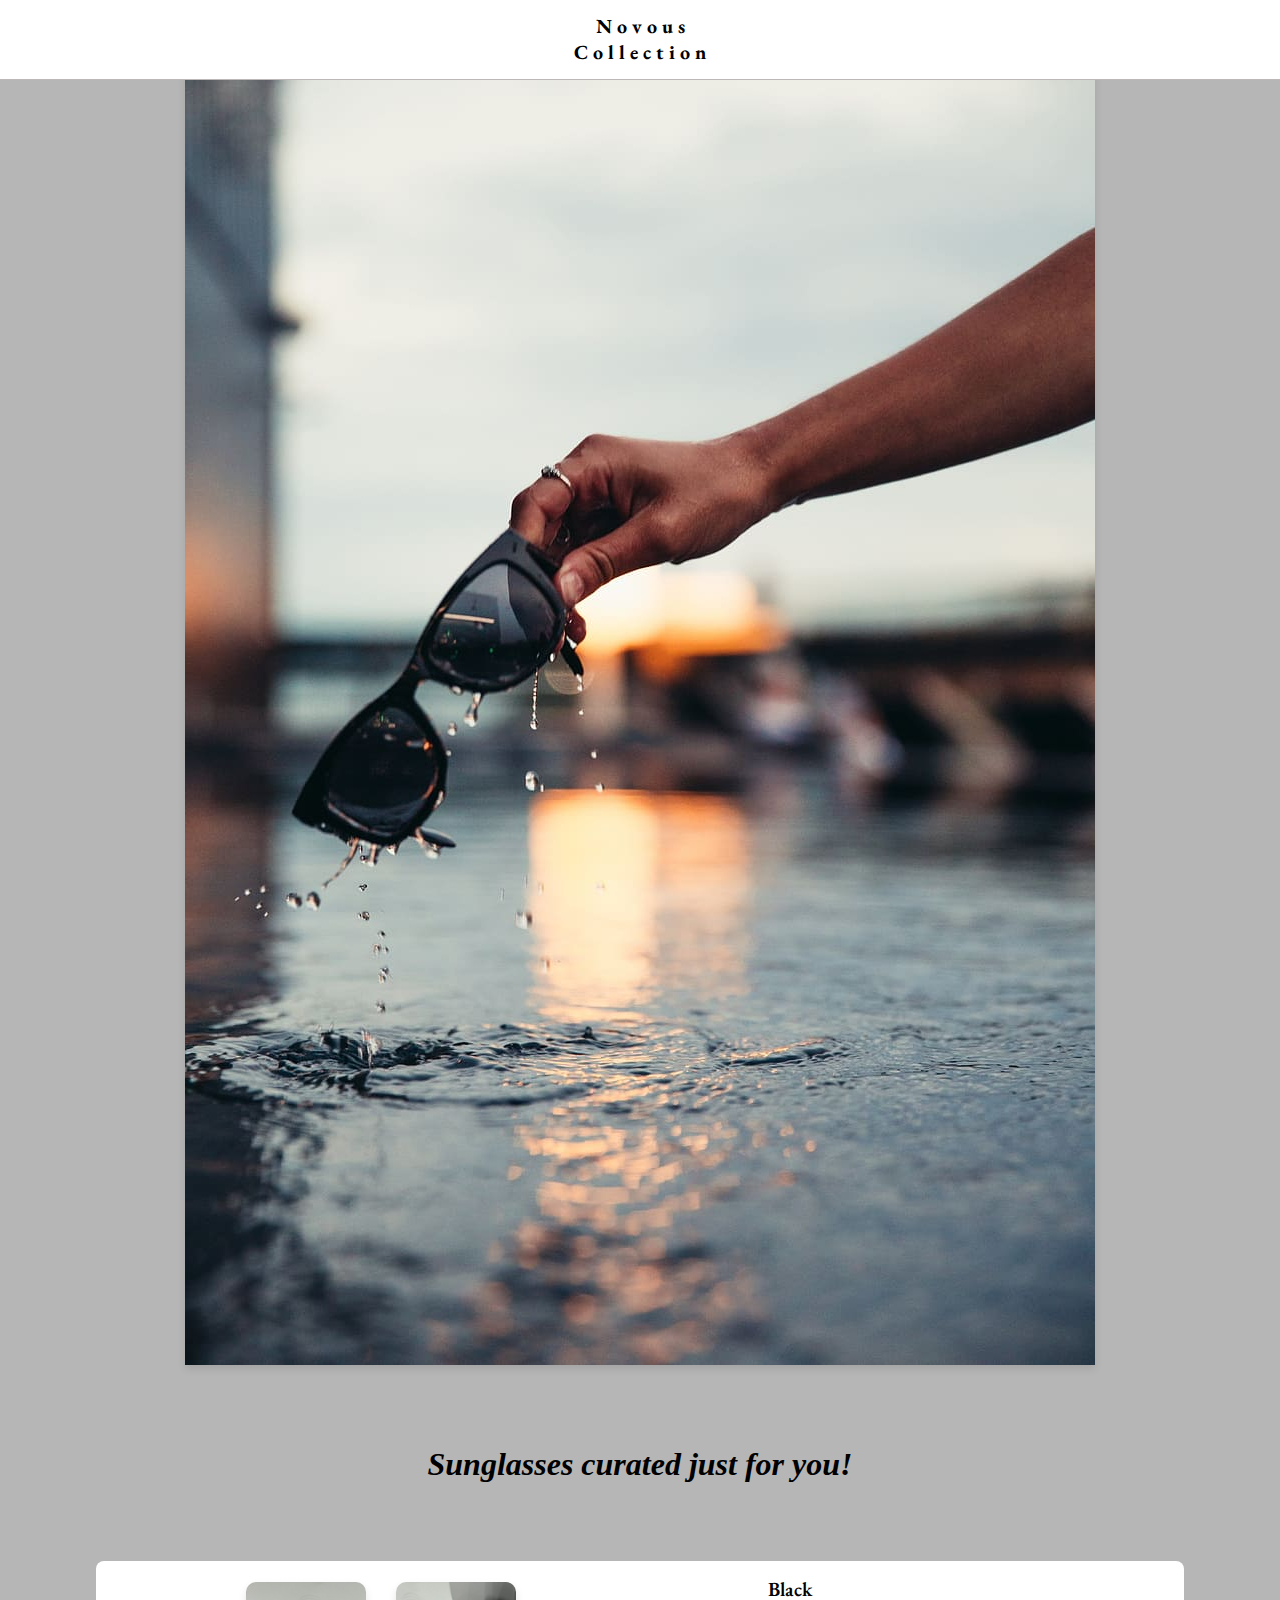
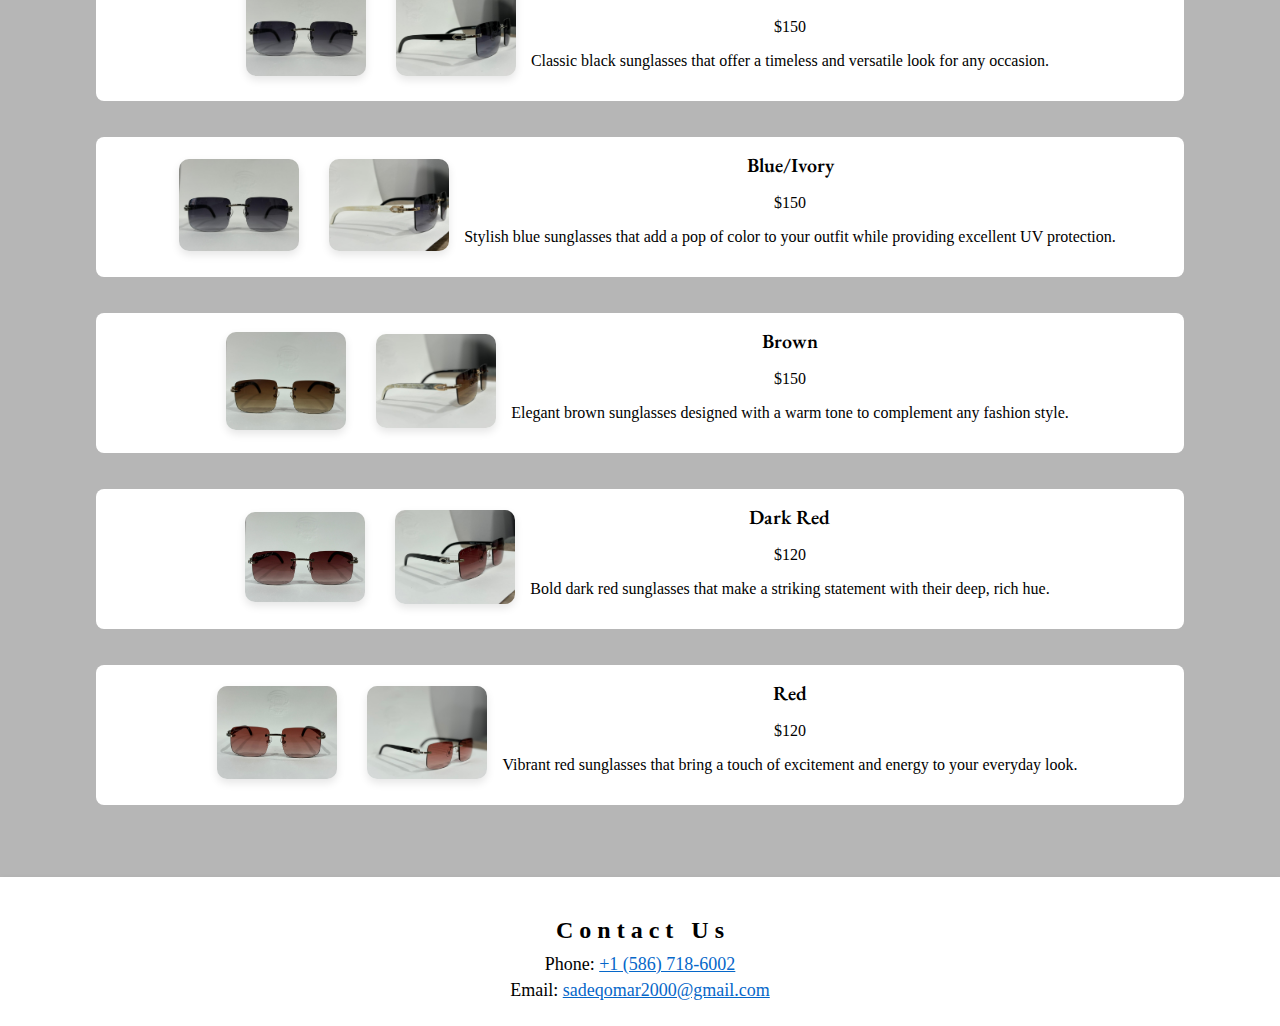
<file: index.html>
<!DOCTYPE html>
<html lang="en">
  <head>
    <meta charset="UTF-8" />
    <meta name="viewport" content="width=device-width, initial-scale=1.0" />
    <link rel="stylesheet" href="./styles.css" />
    <link href='https://fonts.googleapis.com/css?family=EB Garamond' rel='stylesheet'>
    <title>Novous Collection</title>
  </head>

  <body>
    <header>
      <div class="header-content">
        <h1>N o v o u s <br> C o l l e c t i o n</h1>
      </div>
    </header>

    <main>
        <section>
            <img src="./images/shopify-glasses-mens-fashion-accessories.jpg" class="responsive-image">
        </section>
        <br>
        <br>
        <section class="promo-section">
            <h1><i>Sunglasses curated just for you!</i></h1>
        </section>
        <br>
        <br>

        <section>
          <div class="image-container">
            <div class="image-item">
              <img src="./images/black.jpg" class="sg">
            </div>

            <div class="image-item">
              <img src="./images/black$150.jpg" class="sg">
            </div>
            <div class="text-container">
              <a href="./html/black.html" class="navOption">Black</a>
              <p>$150</p>
              <p>Classic black sunglasses that offer a timeless and versatile look for any occasion.</p>
            </div>
          </div>
            
            <br>
            <br>
          <div class="image-container">
            <div class="image-item">
              <img src="./images/blue.jpg" class="sg">
            </div>
            <div class="image-item">
              <img src="./images/blue$130.jpg" class="sg">
            </div>
            <div class="text-container">
              <a href="./html/blue.html" class="navOption">Blue/Ivory</a>
              <p>$150</p>
              <p>Stylish blue sunglasses that add a pop of color to your outfit while providing excellent UV protection.</p>
            </div>
          </div>

            <br>
            <br>
          
          <div class="image-container">
            <div class="image-item">
              <img src="./images/brown.jpg" class="sg">
            </div>
            <div class="image-item">
              <img src="./images/brown$150.jpg" class="sg">
            </div>
            <div class="text-container">
              <a href="./html/brown.html" class="navOption">Brown</a>
              <p>$150</p>
              <p>Elegant brown sunglasses designed with a warm tone to complement any fashion style.</p>
            </div>
          </div>

            <br>
            <br>

          <div class="image-container">
            <div class="image-item">
              <img src="./images/darkred.jpg" class="sg">
            </div>
            <div class="image-item">
              <img src="./images/darkredside.jpg" class="sg">
            </div>
            <div class="text-container">
              <a href="./html/darkred.html" class="navOption">Dark Red</a>
              <p>$120</p>
              <p>Bold dark red sunglasses that make a striking statement with their deep, rich hue.</p>
            </div>
          </div>

            <br>
            <br>
          
          <div class="image-container">
            <div class="image-item">
              <img src="./images/red.jpg" class="sg">
            </div>
            <div class="image-item">
              <img src="./images/pink$120.jpg" class="sg">
            </div>
            <div class="text-container">
              <a href="./html/red.html" class="navOption">Red</a>
              <p>$120</p>
              <p>Vibrant red sunglasses that bring a touch of excitement and energy to your everyday look.</p>
            </div>
          </div>
            
            <br>
            <br>
            <br>
            <br>

        </section>

        <section class="contact-section">
            <h2>C o n t a c t&nbsp;&nbsp;&nbsp;U s</h2>
            <p>Phone: <a href="tel:+15867186002">+1 (586) 718-6002</a></p>
            <p>Email: <a href="mailto:sadeqomar2000@gmail.com">sadeqomar2000@gmail.com</a></p>
        </section>
    </main>

    <script src="./script.js"></script>
  </body>
</html>
</file>
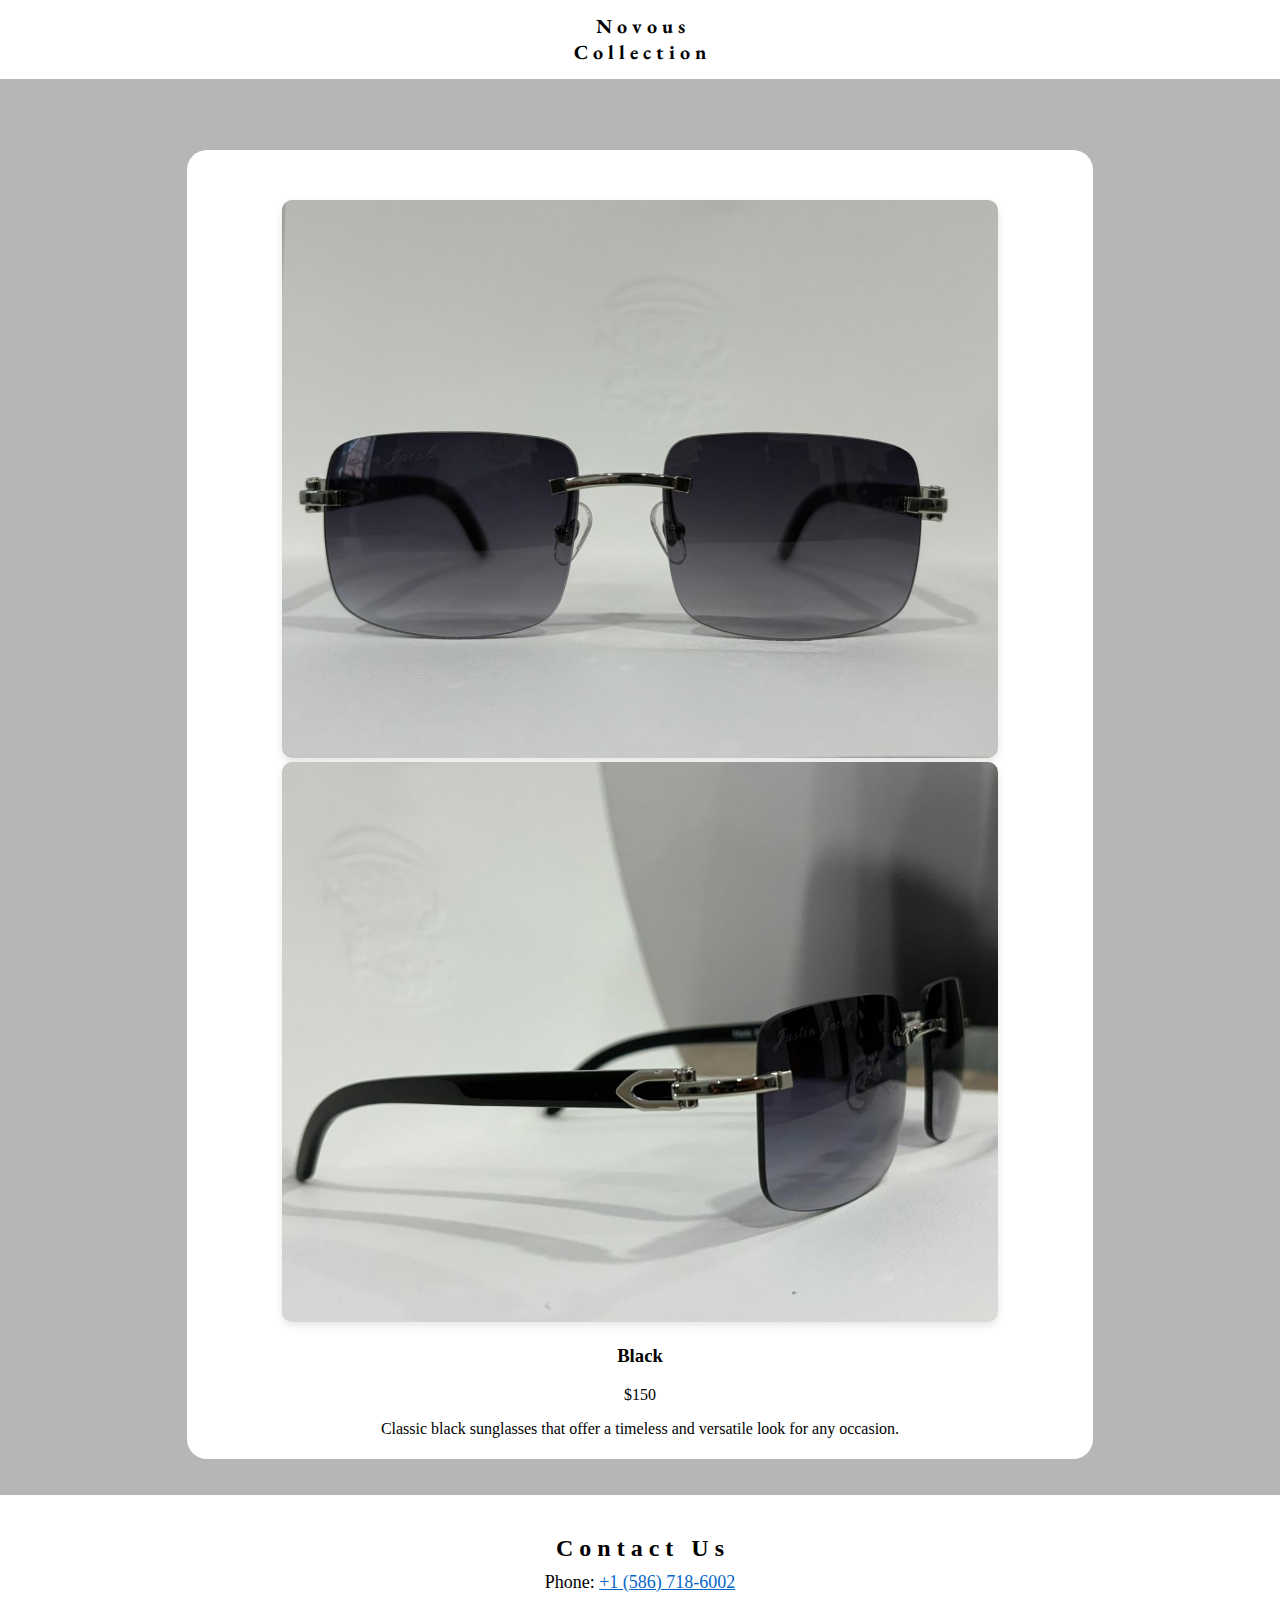
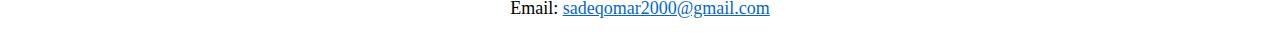
<file: html/black.html>
<!DOCTYPE html>
<html lang="en">
  <head>
    <meta charset="UTF-8" />
    <meta name="viewport" content="width=device-width, initial-scale=1.0" />
    <link rel="stylesheet" href="../styles.css" />
    <link href='https://fonts.googleapis.com/css?family=EB Garamond' rel='stylesheet'>
    <title>Novous Collection</title>
  </head>

  <body>
    <header>
      <div class="header-content">
        <h1>N o v o u s <br> C o l l e c t i o n</h1>
      </div>
    </header>

    <main>
        <section>
            <div class="image-container2">
              <div class="image-item2">
                <img src="../images/black.jpg" class="sg">
              </div>
  
              <div class="image-item2">
                <img src="../images/black$150.jpg" class="sg">
              </div>
              <h3>Black</h3>
                <p>$150</p>
                <p>Classic black sunglasses that offer a timeless and versatile look for any occasion.</p>
              </div>
            </div>
        </section>
        <br>
        <br>
        <section class="contact-section">
            <h2>C o n t a c t&nbsp;&nbsp;&nbsp;U s</h2>
            <p>Phone: <a href="tel:+15867186002">+1 (586) 718-6002</a></p>
            <p>Email: <a href="mailto:sadeqomar2000@gmail.com">sadeqomar2000@gmail.com</a></p>
        </section>
    </main>
</file>
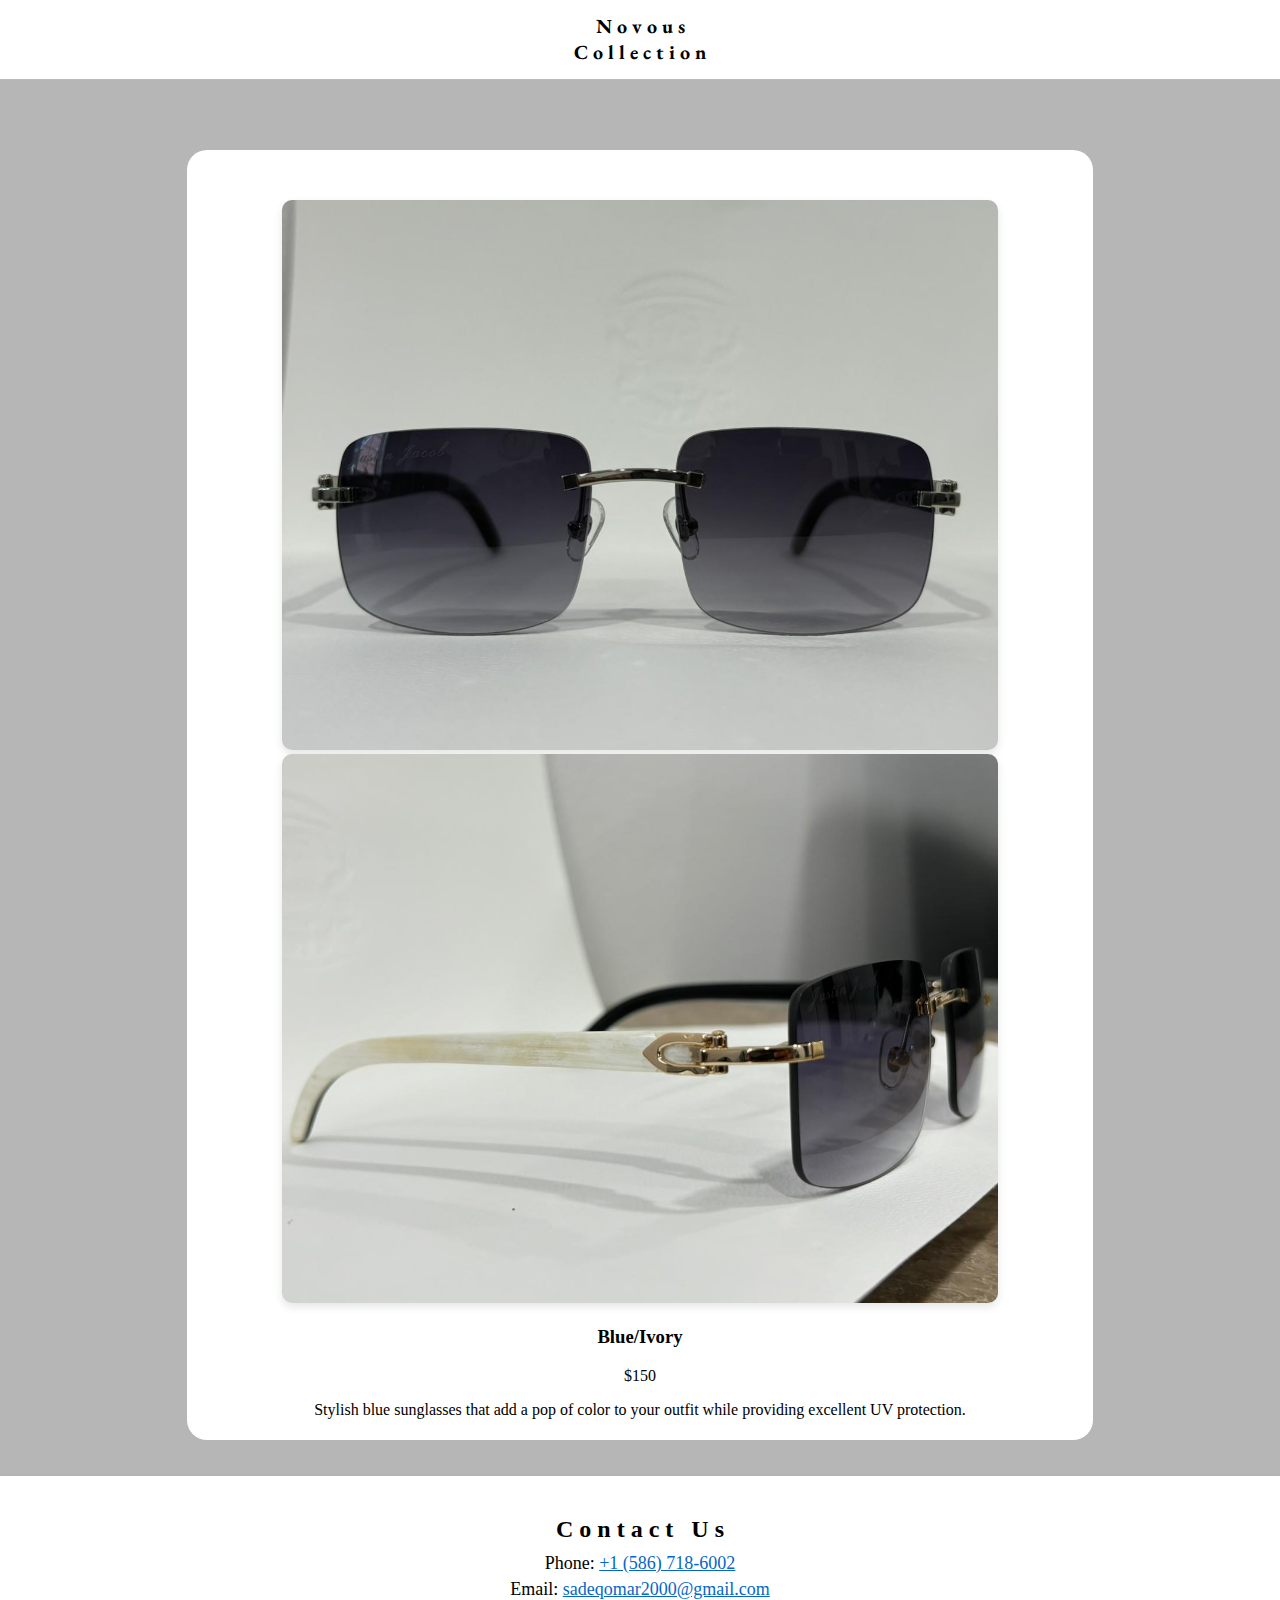
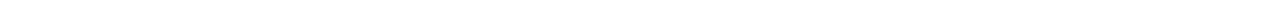
<file: html/blue.html>
<!DOCTYPE html>
<html lang="en">
  <head>
    <meta charset="UTF-8" />
    <meta name="viewport" content="width=device-width, initial-scale=1.0" />
    <link rel="stylesheet" href="../styles.css" />
    <link href='https://fonts.googleapis.com/css?family=EB Garamond' rel='stylesheet'>
    <title>Novous Collection</title>
  </head>

  <body>
    <header>
      <div class="header-content">
        <h1>N o v o u s <br> C o l l e c t i o n</h1>
      </div>
    </header>

    <main>
        <section>
            <div class="image-container2">
              <div class="image-item2">
                <img src="../images/blue.jpg" class="sg">
              </div>
  
              <div class="image-item2">
                <img src="../images/blue$130.jpg" class="sg">
              </div>
              <h3>Blue/Ivory</h3>
                <p>$150</p>
                <p>Stylish blue sunglasses that add a pop of color to your outfit while providing excellent UV protection.</p>
            </div>
            </div>
        </section>
        <br>
        <br>
        <section class="contact-section">
            <h2>C o n t a c t&nbsp;&nbsp;&nbsp;U s</h2>
            <p>Phone: <a href="tel:+15867186002">+1 (586) 718-6002</a></p>
            <p>Email: <a href="mailto:sadeqomar2000@gmail.com">sadeqomar2000@gmail.com</a></p>
        </section>
    </main>
</file>
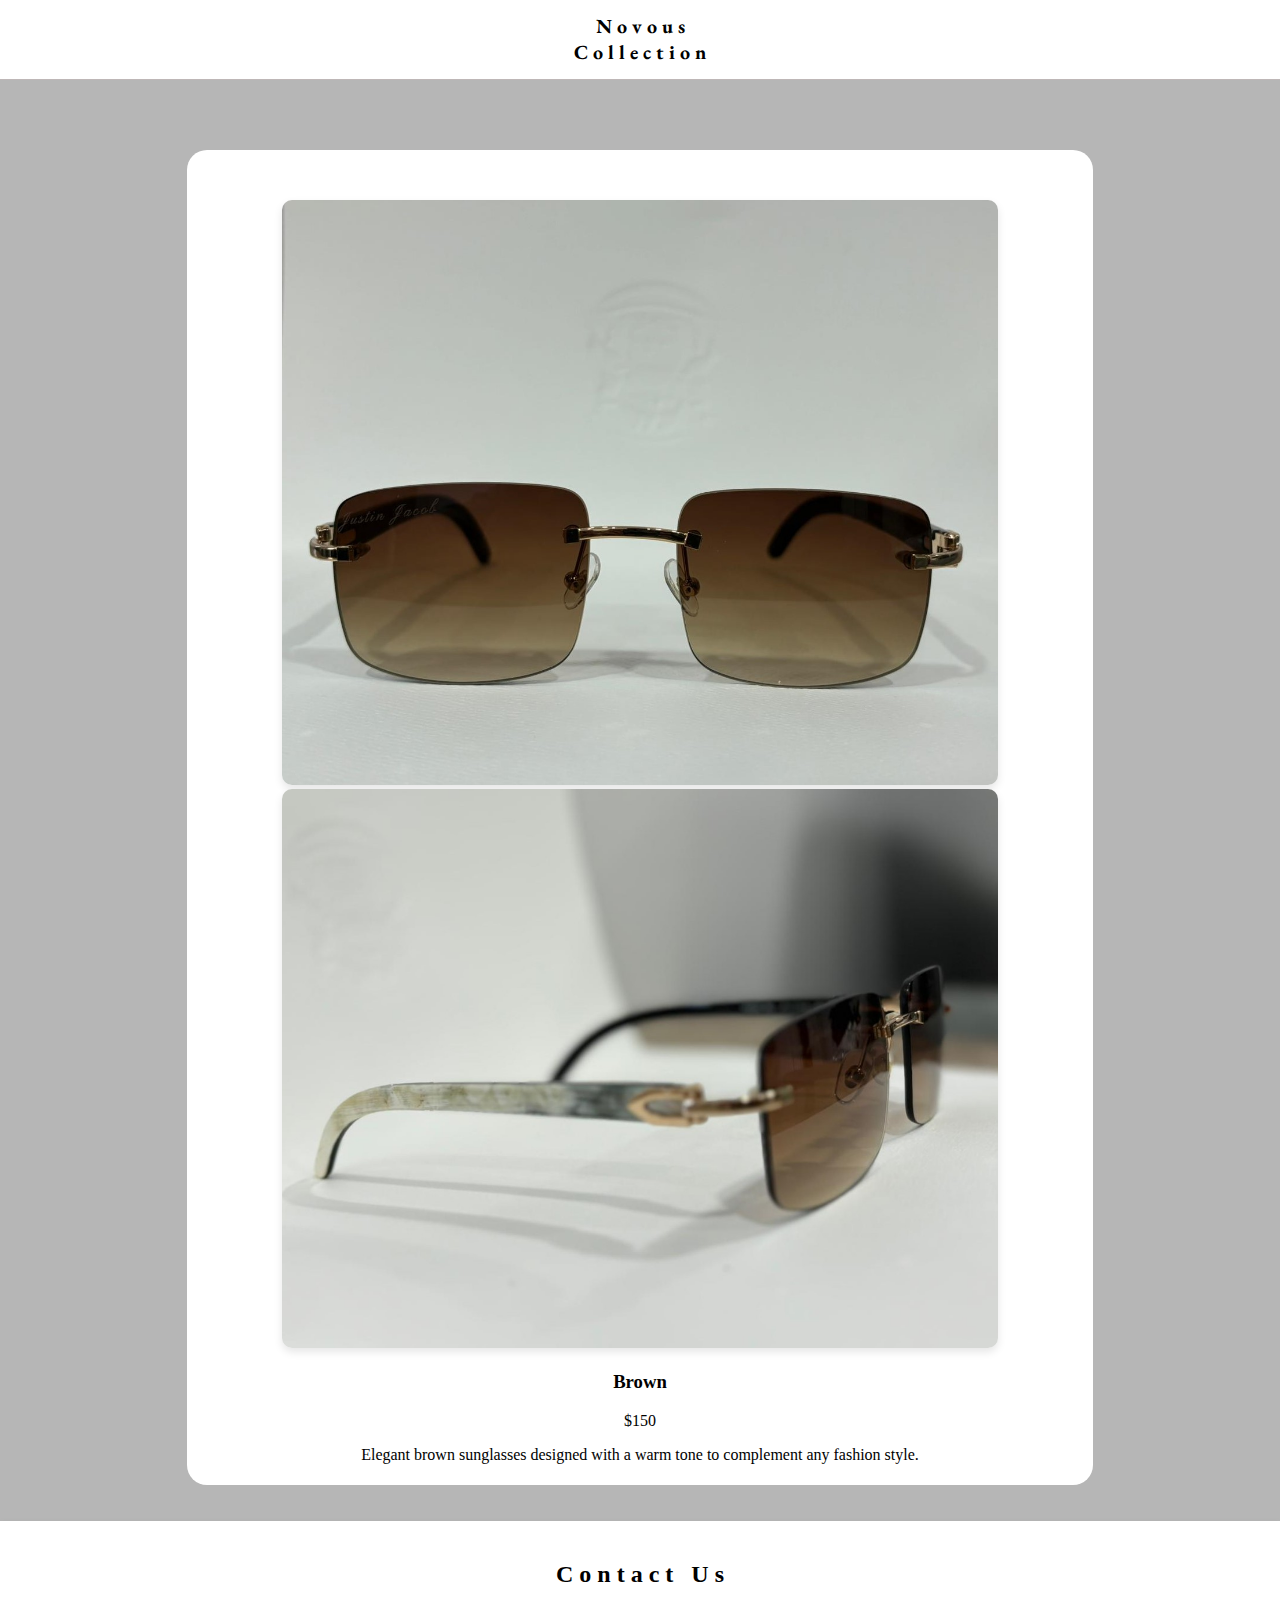
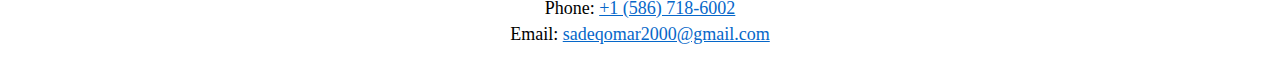
<file: html/brown.html>
<!DOCTYPE html>
<html lang="en">
  <head>
    <meta charset="UTF-8" />
    <meta name="viewport" content="width=device-width, initial-scale=1.0" />
    <link rel="stylesheet" href="../styles.css" />
    <link href='https://fonts.googleapis.com/css?family=EB Garamond' rel='stylesheet'>
    <title>Novous Collection</title>
  </head>

  <body>
    <header>
      <div class="header-content">
        <h1>N o v o u s <br> C o l l e c t i o n</h1>
      </div>
    </header>

    <main>
        <section>
            <div class="image-container2">
              <div class="image-item2">
                <img src="../images/brown.jpg" class="sg">
              </div>
  
              <div class="image-item2">
                <img src="../images/brown$150.jpg" class="sg">
              </div>
              <h3>Brown</h3>
                <p>$150</p>
                <p>Elegant brown sunglasses designed with a warm tone to complement any fashion style.</p>
            </div>
            </div>
        </section>
        <br>
        <br>
        <section class="contact-section">
            <h2>C o n t a c t&nbsp;&nbsp;&nbsp;U s</h2>
            <p>Phone: <a href="tel:+15867186002">+1 (586) 718-6002</a></p>
            <p>Email: <a href="mailto:sadeqomar2000@gmail.com">sadeqomar2000@gmail.com</a></p>
        </section>
    </main>
</file>
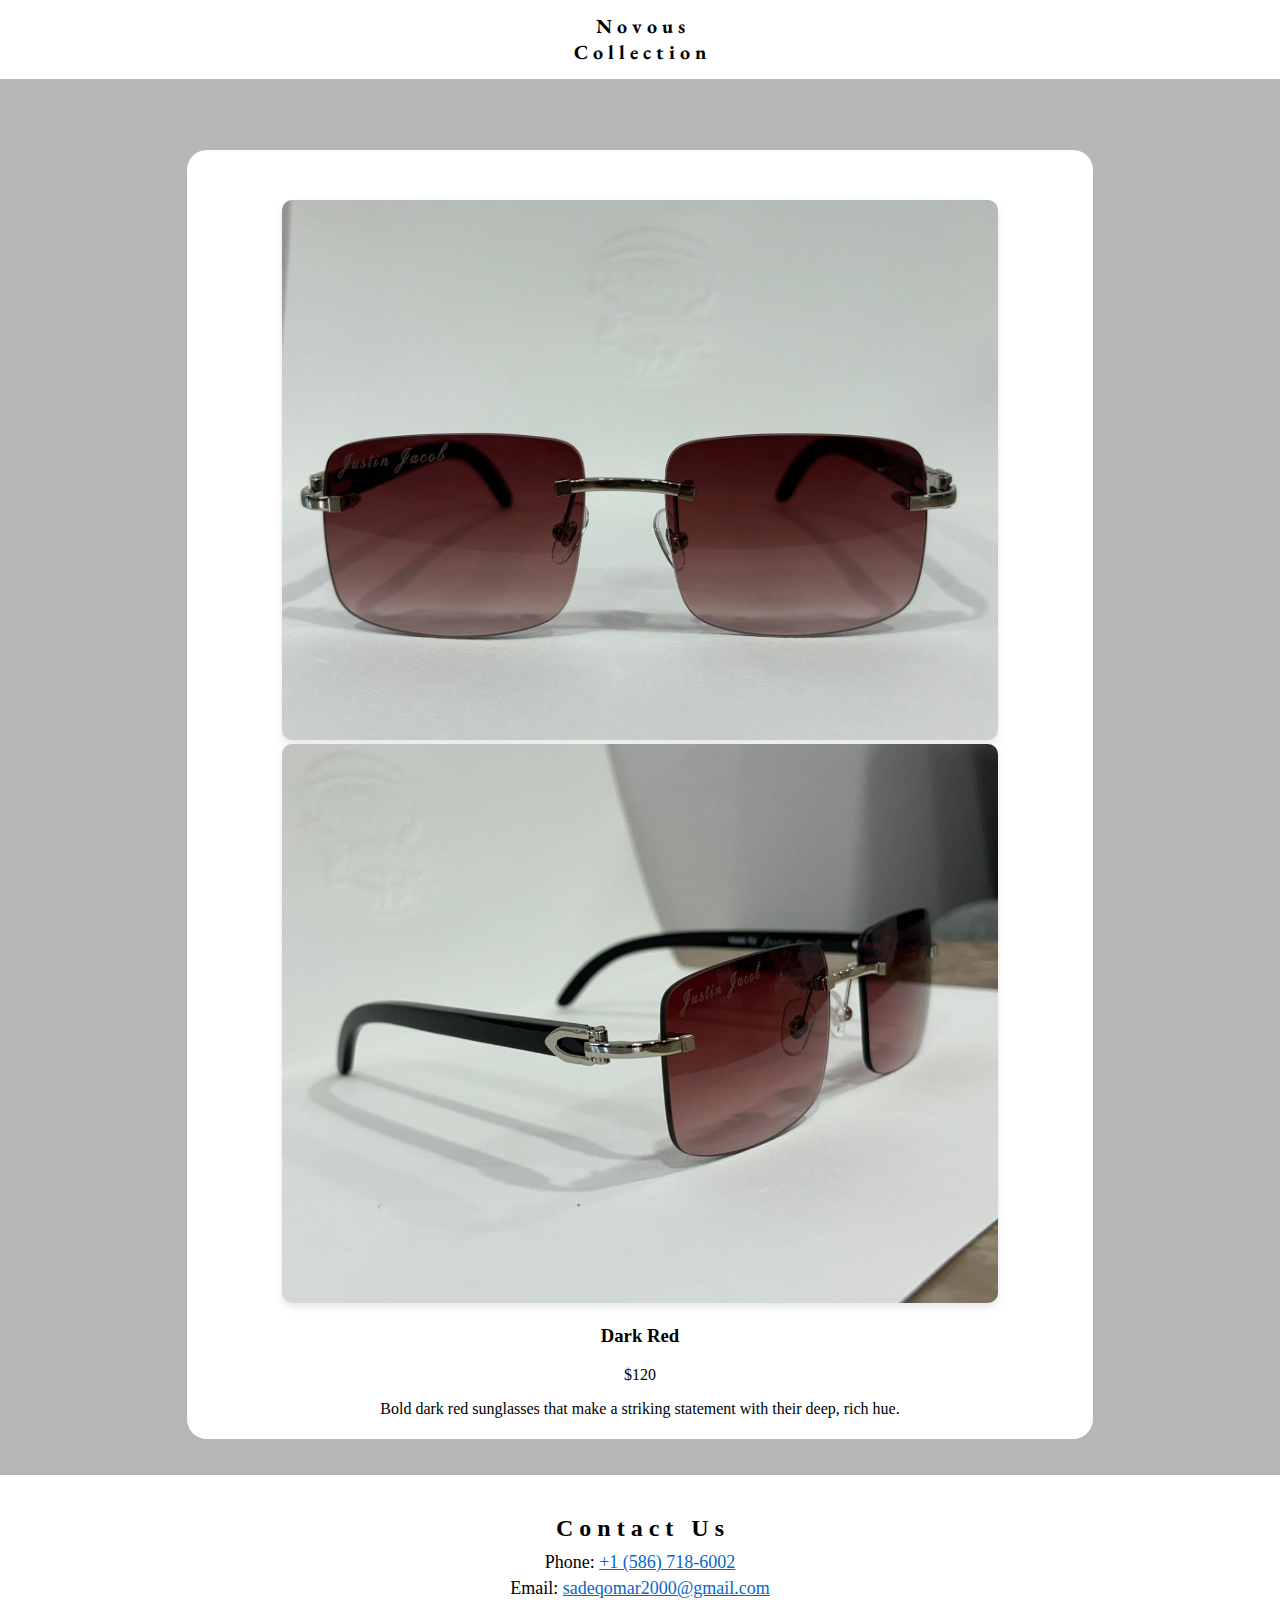
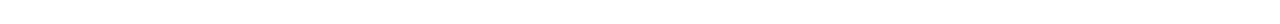
<file: html/darkred.html>
<!DOCTYPE html>
<html lang="en">
  <head>
    <meta charset="UTF-8" />
    <meta name="viewport" content="width=device-width, initial-scale=1.0" />
    <link rel="stylesheet" href="../styles.css" />
    <link href='https://fonts.googleapis.com/css?family=EB Garamond' rel='stylesheet'>
    <title>Novous Collection</title>
  </head>

  <body>
    <header>
      <div class="header-content">
        <h1>N o v o u s <br> C o l l e c t i o n</h1>
      </div>
    </header>

    <main>
        <section>
            <div class="image-container2">
              <div class="image-item2">
                <img src="../images/darkred.jpg" class="sg">
              </div>
  
              <div class="image-item2">
                <img src="../images/darkredside.jpg" class="sg">
              </div>
              <h3>Dark Red</h3>
                <p>$120</p>
                <p>Bold dark red sunglasses that make a striking statement with their deep, rich hue.</p>
            </div>
            </div>
        </section>
        <br>
        <br>
        <section class="contact-section">
            <h2>C o n t a c t&nbsp;&nbsp;&nbsp;U s</h2>
            <p>Phone: <a href="tel:+15867186002">+1 (586) 718-6002</a></p>
            <p>Email: <a href="mailto:sadeqomar2000@gmail.com">sadeqomar2000@gmail.com</a></p>
        </section>
    </main>
</file>
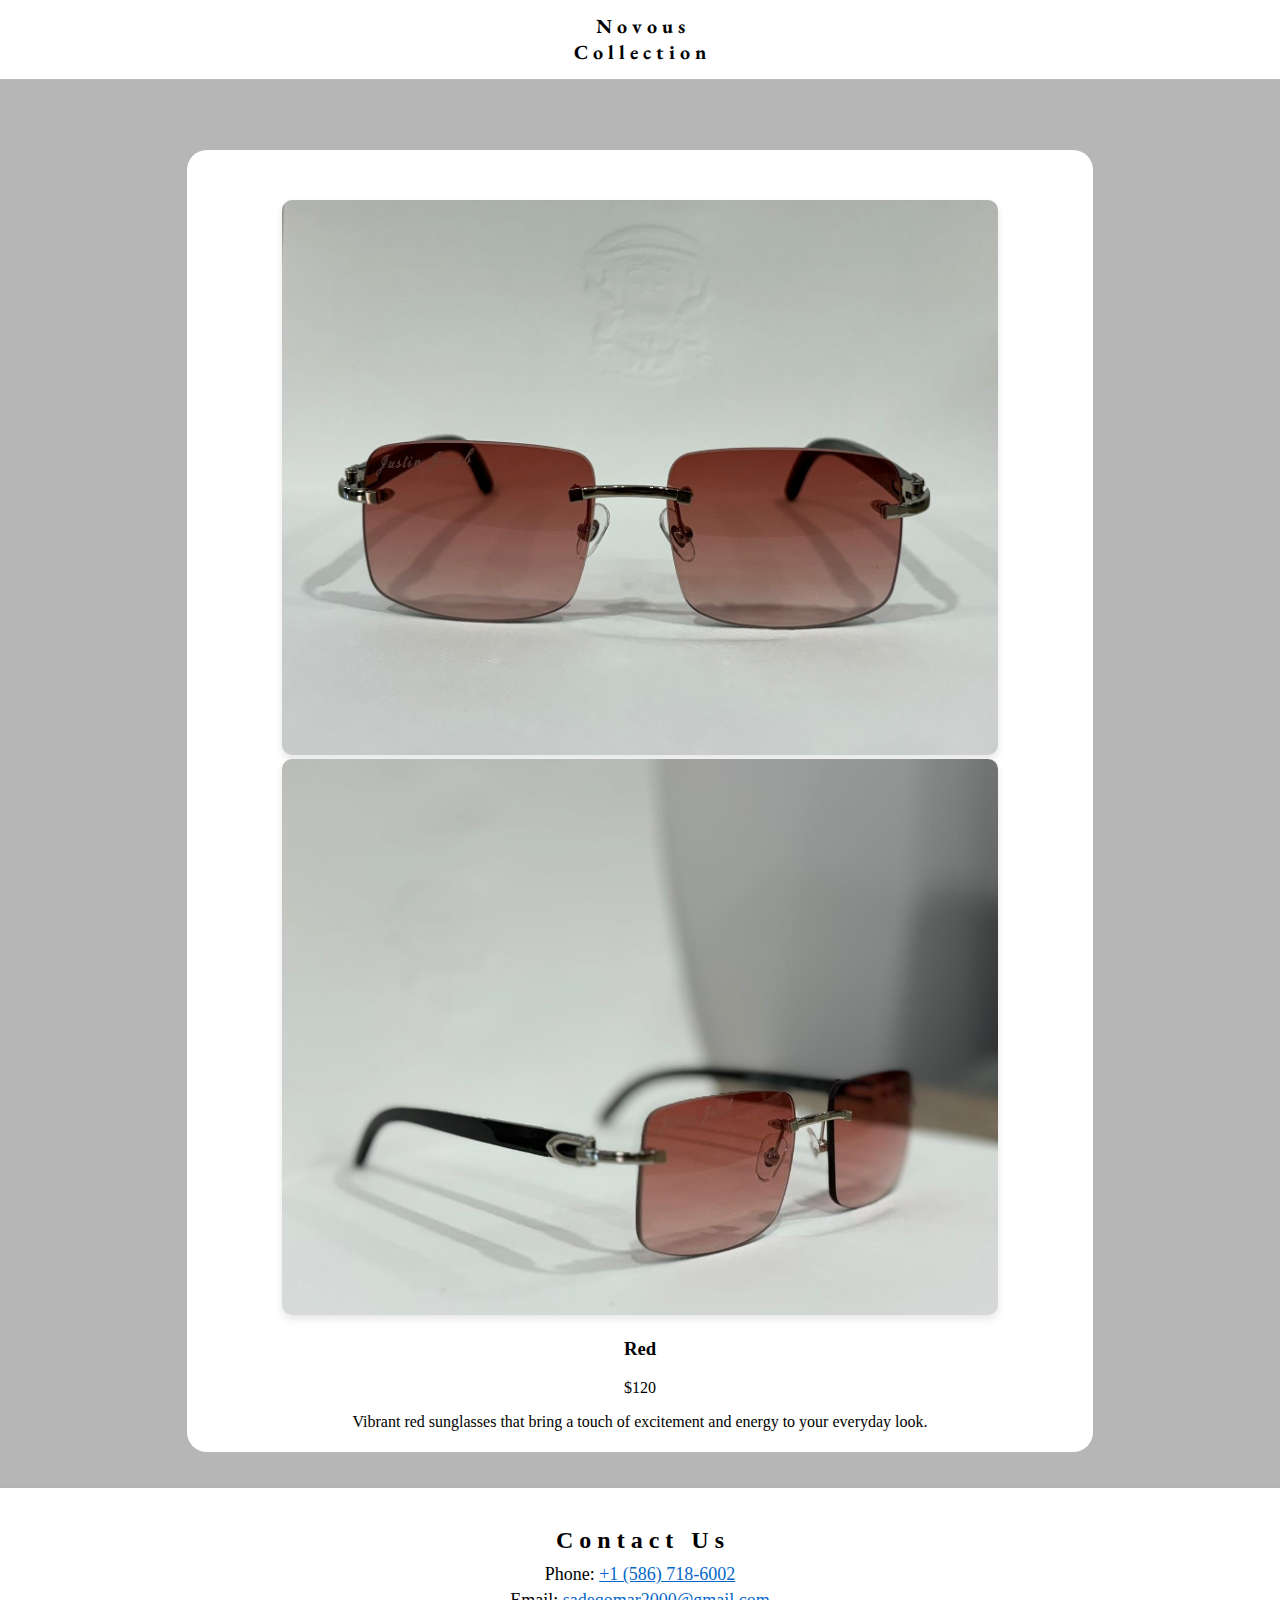
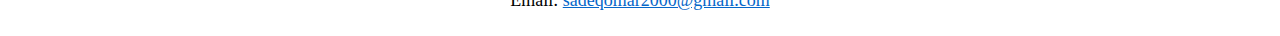
<file: html/red.html>
<!DOCTYPE html>
<html lang="en">
  <head>
    <meta charset="UTF-8" />
    <meta name="viewport" content="width=device-width, initial-scale=1.0" />
    <link rel="stylesheet" href="../styles.css" />
    <link href='https://fonts.googleapis.com/css?family=EB Garamond' rel='stylesheet'>
    <title>Novous Collection</title>
  </head>

  <body>
    <header>
      <div class="header-content">
        <h1>N o v o u s <br> C o l l e c t i o n</h1>
      </div>
    </header>

    <main>
        <section>
            <div class="image-container2">
              <div class="image-item2">
                <img src="../images/red.jpg" class="sg">
              </div>
  
              <div class="image-item2">
                <img src="../images/pink$120.jpg" class="sg">
              </div>
              <h3>Red</h3>
                <p>$120</p>
                <p>Vibrant red sunglasses that bring a touch of excitement and energy to your everyday look.</p>
            </div>
            </div>
        </section>
        <br>
        <br>
        <section class="contact-section">
            <h2>C o n t a c t&nbsp;&nbsp;&nbsp;U s</h2>
            <p>Phone: <a href="tel:+15867186002">+1 (586) 718-6002</a></p>
            <p>Email: <a href="mailto:sadeqomar2000@gmail.com">sadeqomar2000@gmail.com</a></p>
        </section>
    </main>
</file>
<file: styles.css>
body {
    margin: 0;
    padding: 0;
    display: flex;
    flex-direction: column;
    overflow-x: hidden;
}

header {
    background-color: #ffffff;
    color: #000000;
    font-size: 10px;
    font-family: 'EB Garamond';
    font-style:initial;
    text-align: center;
    display: flex;
    justify-content: center;
    align-items: center;
    border-bottom: 1px solid #beb7b7;
    width: 100%;
    position: fixed;
    top: 0;
    left: 0;
    z-index: 1000;
}

main {
     /* Adjust this value based on the actual height of your header */
    box-sizing: border-box;
    background-color: #b6b6b6;
    max-width: 100%;
}

.responsive-image {
    max-width: 100%;
    height: auto;
    box-shadow: 0 4px 8px rgba(0, 0, 0, 0.1); /* Optional: add a subtle shadow for styling */
}

.promo-section {
    display: flex;
    justify-content: center;
    align-items: center;
    padding: 20px 0;
    text-align: center;
}

.promo-image-container {
    position: relative;
    max-width: 80%;
}

.promo-image {
    width: 80%;
    height: auto;
    border-radius: 10px; /* Optional: add some border radius for styling */
    box-shadow: 0 4px 8px rgba(0, 0, 0, 0.1); /* Optional: add a subtle shadow for styling */
}

.promo-text {
    position: absolute;
    bottom: 20px;
    left: 50%;
    transform: translateX(-50%);
    background-color: rgba(0, 0, 0, 0.5);
    color: #ffffff;
    padding: 10px 20px;
    border-radius: 5px;
    font-size: 16px;
}

.promo-text a {
    color: #ffffff;
    text-decoration: none;
}

.promo-text a:hover {
    text-decoration: underline;
}
/* Ensure the sections have proper width and alignment */
section {
    max-width: 100%;
    text-align: center;
}

.sg{
    width: 80%;
    height: auto;
    border-radius: 10px; /* Optional: add some border radius for styling */
    box-shadow: 0 4px 8px rgba(0, 0, 0, 0.1); /* Optional: add a subtle shadow for styling */
}

.contact-section {
    text-align: center;
    padding: 20px;
    background-color: #ffffff;
    box-shadow: 0 4px 8px rgba(0, 0, 0, 0.1); /* Optional: add a subtle shadow for styling */
    max-width: auto;
}

.contact-section h2 {
    font-size: 24px;
    margin-bottom: 10px;
}

.contact-section p {
    font-size: 18px;
    margin: 5px 0;
}

.contact-section a {
    color: #0667c9;
    text-decoration: underline;
}

.contact-section a:hover {
    text-decoration: highlight;
}

.image-container {
    align-items: center;
    width: 85%;
    background-color:#ffffff;
    margin-left: auto;
    margin-right: auto;
    flex-wrap:wrap;
    border-radius: 8px;
    padding: 15px;
    padding-left: 0px;
    padding-right: 0px;
    box-sizing: border-box;
    display: flex;
    flex-direction: row;
    position: relative;
    justify-content: center;
}
.image-item {
    justify-content: center;
}

.image-item img {
    max-width:150px;
    height: auto;
}

.text-container{
    align-items:center;
    flex-direction:column;
}

.h3{
    font-family: 'EB Garamond';
}

.navOption {
    font-family: 'EB Garamond';
    font-size: 20px; /* Increase the font size */
    color: #000000; /* Set the text color */
    padding: 10px 20px; /* Add padding */
    margin: 0px; /* Add margin */
    text-decoration: none; /* Remove underline */
    border-radius: 5px; /* Add rounded corners */
    transition: background-color 0.3s ease; 
    font-weight: 600;/* Smooth transition for hover effect */
}

.navOption:hover {
    color: #787670; /* Change text color on hover */
}

.image-container2{
    margin: auto;
    padding: 5px;
    padding-top:50px;
    margin-top:150px;
    margin-left: auto;
    margin-right: auto;
    background-color: white;
    width: 70%;
    border-radius: 20px;
}
</file>
